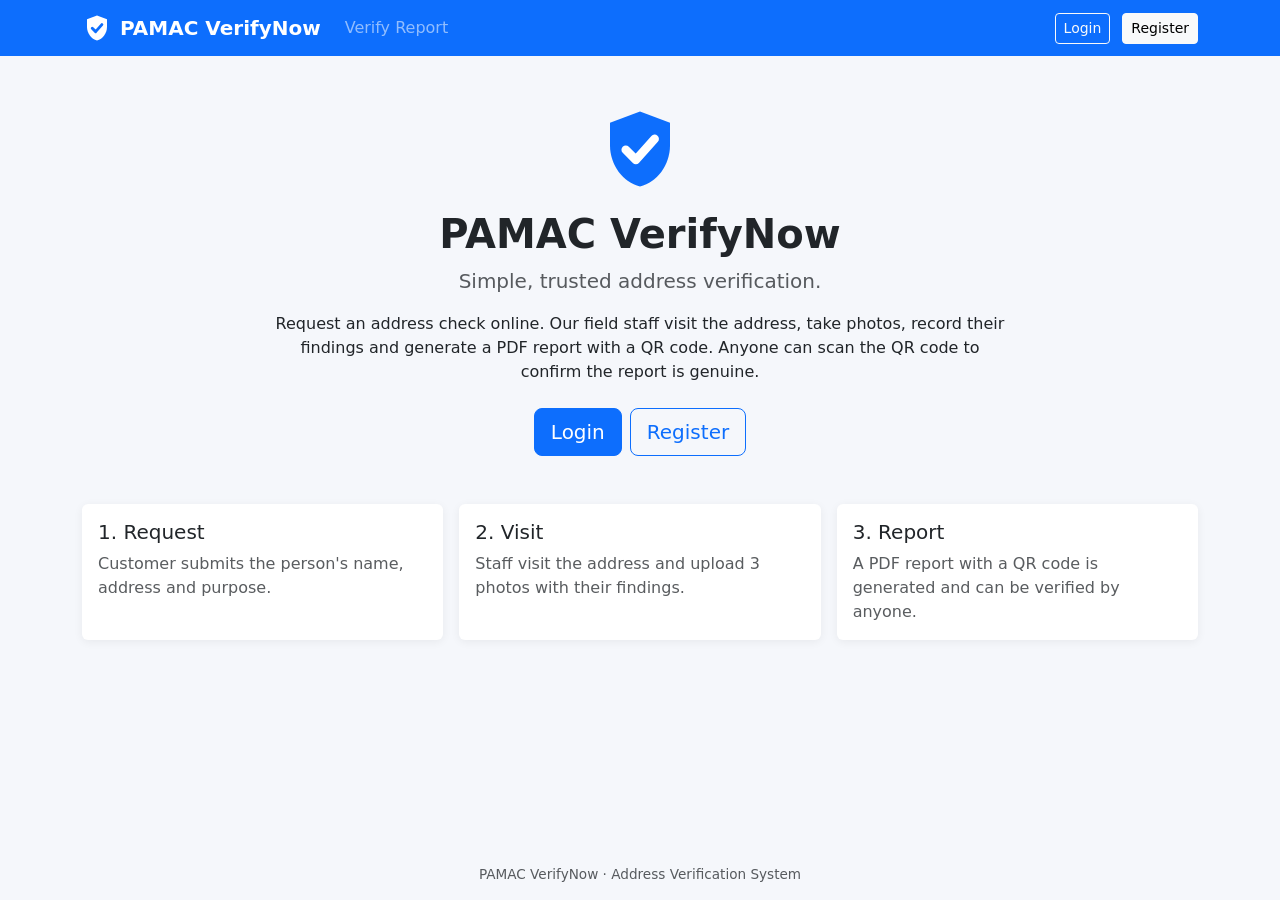
<file: frontend/index.html>
<!DOCTYPE html>
<!-- index.html - landing page with a short intro, Login and Register buttons -->
<html lang="en">
<head>
  <meta charset="UTF-8">
  <meta name="viewport" content="width=device-width, initial-scale=1">
  <title>Home | PAMAC VerifyNow</title>
  <link rel="icon" href="data:image/svg+xml,%3Csvg xmlns='http://www.w3.org/2000/svg' viewBox='0 0 24 24'%3E%3Cpath d='M12 2 4 5v6c0 5.2 3.4 9.9 8 11 4.6-1.1 8-5.8 8-11V5l-8-3z' fill='%230d6efd'/%3E%3Cpath d='m8.2 12.2 2.7 2.7 5-5.6' fill='none' stroke='%23fff' stroke-width='2.3' stroke-linecap='round' stroke-linejoin='round'/%3E%3C/svg%3E">
  <link href="https://cdn.jsdelivr.net/npm/bootstrap@5.3.3/dist/css/bootstrap.min.css" rel="stylesheet">
  <link href="css/style.css" rel="stylesheet">
</head>
<body>
  <nav id="navbar"></nav>

  <main class="container py-4">
    <div class="row justify-content-center text-center py-4">
      <div class="col-lg-8">
        <svg class="hero-logo mb-3" viewBox="0 0 24 24" aria-hidden="true">
          <path d="M12 2 4 5v6c0 5.2 3.4 9.9 8 11 4.6-1.1 8-5.8 8-11V5l-8-3z" fill="#0d6efd"/>
          <path d="m8.2 12.2 2.7 2.7 5-5.6" fill="none" stroke="#fff" stroke-width="2.3" stroke-linecap="round" stroke-linejoin="round"/>
        </svg>
        <h1 class="fw-bold">PAMAC VerifyNow</h1>
        <p class="lead text-muted">Simple, trusted address verification.</p>
        <p>Request an address check online. Our field staff visit the address, take photos, record their
          findings and generate a PDF report with a QR code. Anyone can scan the QR code to confirm the
          report is genuine.</p>
        <div id="actions" class="d-flex justify-content-center gap-2 my-4">
          <a href="login.html" class="btn btn-primary btn-lg">Login</a>
          <a href="register.html" class="btn btn-outline-primary btn-lg">Register</a>
        </div>
      </div>
    </div>
    <div class="row g-3">
      <div class="col-md-4"><div class="card h-100 p-3"><h5>1. Request</h5>
        <p class="mb-0 text-muted">Customer submits the person's name, address and purpose.</p></div></div>
      <div class="col-md-4"><div class="card h-100 p-3"><h5>2. Visit</h5>
        <p class="mb-0 text-muted">Staff visit the address and upload 3 photos with their findings.</p></div></div>
      <div class="col-md-4"><div class="card h-100 p-3"><h5>3. Report</h5>
        <p class="mb-0 text-muted">A PDF report with a QR code is generated and can be verified by anyone.</p></div></div>
    </div>
  </main>

  <footer class="text-center text-muted py-3">PAMAC VerifyNow &middot; Address Verification System</footer>

  <script src="https://cdn.jsdelivr.net/npm/bootstrap@5.3.3/dist/js/bootstrap.bundle.min.js"></script>
  <script src="js/api.js"></script>
  <script src="js/auth.js"></script>
  <script>
    // If already logged in, show a shortcut to the user's dashboard instead
    if (isLoggedIn()) {
      document.getElementById("actions").innerHTML =
        `<a href="${homePageFor(getRole())}" class="btn btn-primary btn-lg">Go to my dashboard</a>`;
    }
  </script>
</body>
</html>
</file>
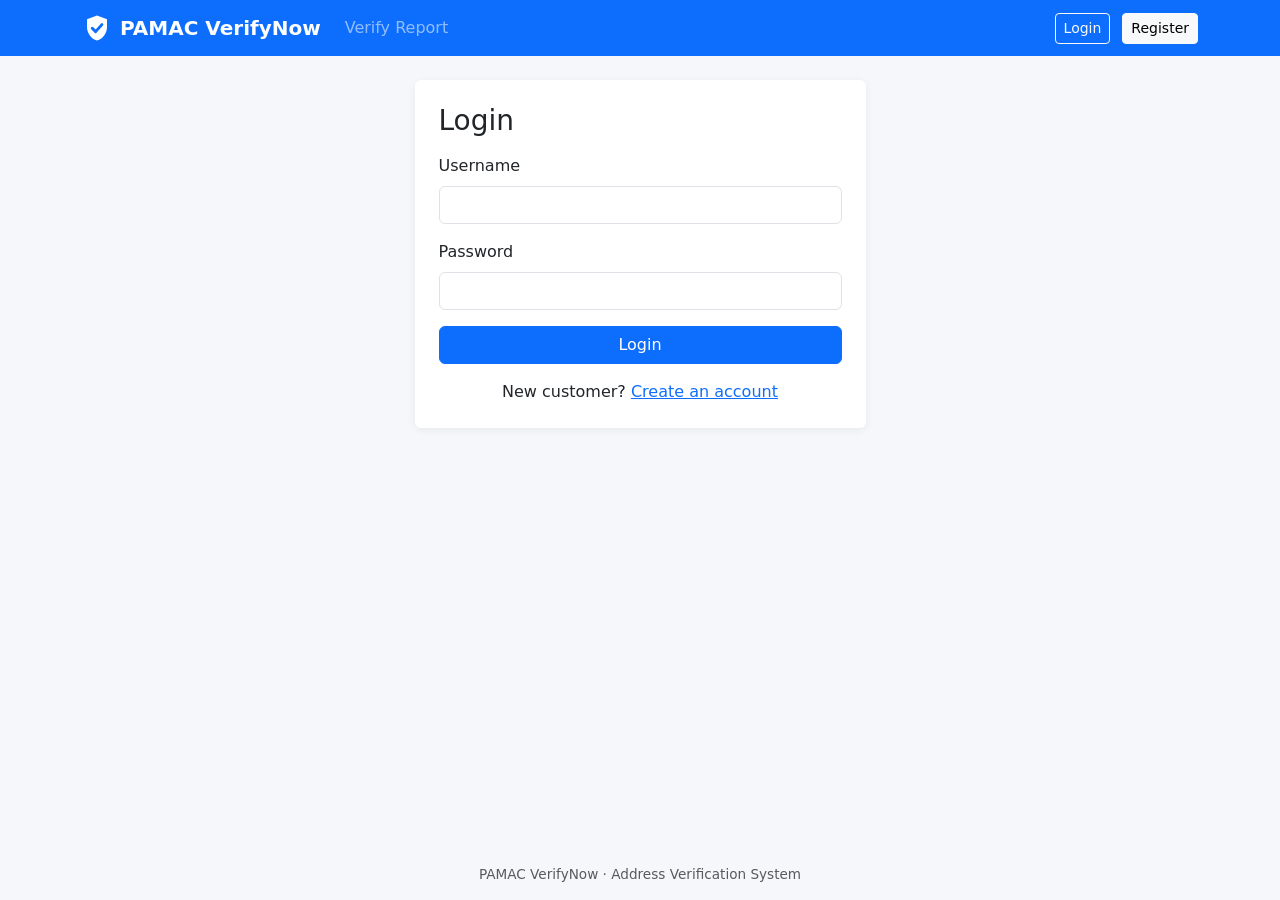
<file: frontend/login.html>
<!DOCTYPE html>
<!-- login.html - login form; redirects customer to my-requests, staff to staff-dashboard -->
<html lang="en">
<head>
  <meta charset="UTF-8">
  <meta name="viewport" content="width=device-width, initial-scale=1">
  <title>Login | PAMAC VerifyNow</title>
  <link rel="icon" href="data:image/svg+xml,%3Csvg xmlns='http://www.w3.org/2000/svg' viewBox='0 0 24 24'%3E%3Cpath d='M12 2 4 5v6c0 5.2 3.4 9.9 8 11 4.6-1.1 8-5.8 8-11V5l-8-3z' fill='%230d6efd'/%3E%3Cpath d='m8.2 12.2 2.7 2.7 5-5.6' fill='none' stroke='%23fff' stroke-width='2.3' stroke-linecap='round' stroke-linejoin='round'/%3E%3C/svg%3E">
  <link href="https://cdn.jsdelivr.net/npm/bootstrap@5.3.3/dist/css/bootstrap.min.css" rel="stylesheet">
  <link href="css/style.css" rel="stylesheet">
</head>
<body>
  <nav id="navbar"></nav>

  <main class="container py-4">
    <div class="row justify-content-center">
      <div class="col-md-6 col-lg-5">
        <div class="card p-4">
          <h3 class="mb-3">Login</h3>
          <div id="alert"></div>
          <form id="loginForm">
            <div class="mb-3">
              <label class="form-label" for="username">Username</label>
              <input class="form-control" id="username" required autocomplete="username">
            </div>
            <div class="mb-3">
              <label class="form-label" for="password">Password</label>
              <input class="form-control" id="password" type="password" required autocomplete="current-password">
            </div>
            <button class="btn btn-primary w-100" id="submitBtn" type="submit">Login</button>
          </form>
          <p class="mt-3 mb-0 text-center">New customer? <a href="register.html">Create an account</a></p>
        </div>
      </div>
    </div>
  </main>

  <footer class="text-center text-muted py-3">PAMAC VerifyNow &middot; Address Verification System</footer>

  <script src="https://cdn.jsdelivr.net/npm/bootstrap@5.3.3/dist/js/bootstrap.bundle.min.js"></script>
  <script src="js/api.js"></script>
  <script src="js/auth.js"></script>
  <script>
    // Already logged in? Skip the form.
    if (isLoggedIn()) window.location.href = homePageFor(getRole());

    document.getElementById("loginForm").addEventListener("submit", async (e) => {
      e.preventDefault();
      clearAlert("alert");
      const username = document.getElementById("username").value.trim();
      const password = document.getElementById("password").value;
      if (!username || !password) return showAlert("alert", "Please enter username and password.");

      const btn = document.getElementById("submitBtn");
      btn.disabled = true;
      try {
        const data = await api("/auth/login", { method: "POST", body: { username, password }, noRedirect: true });
        saveLogin(data);
        window.location.href = homePageFor(data.role);
      } catch (err) {
        showAlert("alert", err.message);
        btn.disabled = false;
      }
    });
  </script>
</body>
</html>
</file>
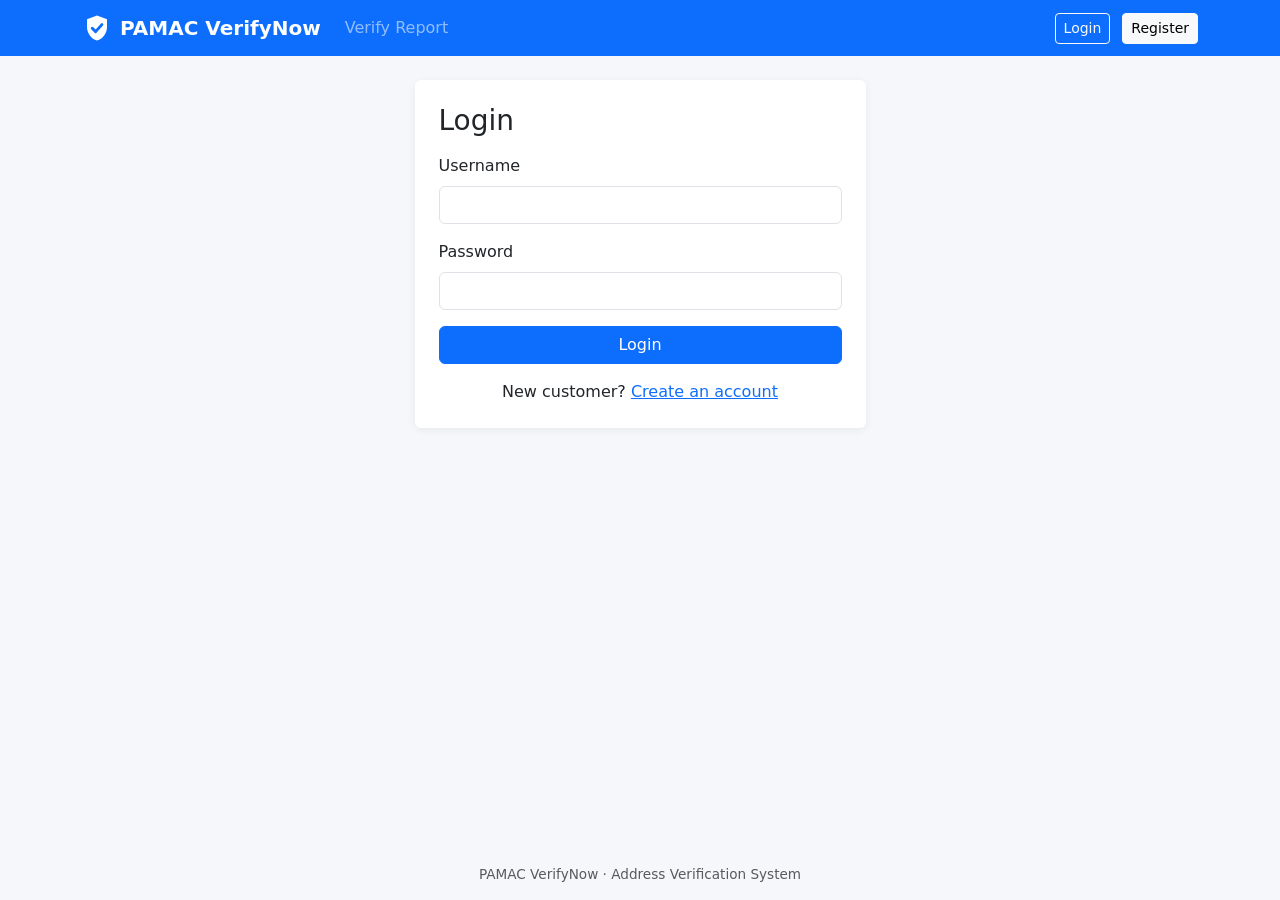
<file: frontend/my-requests.html>
<!DOCTYPE html>
<!-- my-requests.html - customer's own requests with coloured status badges -->
<html lang="en">
<head>
  <meta charset="UTF-8">
  <meta name="viewport" content="width=device-width, initial-scale=1">
  <title>My Requests | PAMAC VerifyNow</title>
  <link rel="icon" href="data:image/svg+xml,%3Csvg xmlns='http://www.w3.org/2000/svg' viewBox='0 0 24 24'%3E%3Cpath d='M12 2 4 5v6c0 5.2 3.4 9.9 8 11 4.6-1.1 8-5.8 8-11V5l-8-3z' fill='%230d6efd'/%3E%3Cpath d='m8.2 12.2 2.7 2.7 5-5.6' fill='none' stroke='%23fff' stroke-width='2.3' stroke-linecap='round' stroke-linejoin='round'/%3E%3C/svg%3E">
  <link href="https://cdn.jsdelivr.net/npm/bootstrap@5.3.3/dist/css/bootstrap.min.css" rel="stylesheet">
  <link href="css/style.css" rel="stylesheet">
</head>
<body>
  <nav id="navbar"></nav>

  <main class="container py-4">
    <div class="d-flex justify-content-between align-items-center mb-3 flex-wrap gap-2">
      <h3 class="mb-0">My requests</h3>
      <a href="new-request.html" class="btn btn-primary">+ New request</a>
    </div>
    <div id="alert"></div>
    <div class="card">
      <div class="table-responsive">
        <table class="table table-hover align-middle mb-0">
          <thead class="table-light">
            <tr><th>Case code</th><th>Person</th><th>Purpose</th><th>Status</th><th>Created</th><th></th></tr>
          </thead>
          <tbody id="rows"><tr><td colspan="6" class="text-center text-muted py-4">Loading...</td></tr></tbody>
        </table>
      </div>
    </div>
  </main>

  <footer class="text-center text-muted py-3">PAMAC VerifyNow &middot; Address Verification System</footer>

  <script src="https://cdn.jsdelivr.net/npm/bootstrap@5.3.3/dist/js/bootstrap.bundle.min.js"></script>
  <script src="js/api.js"></script>
  <script src="js/auth.js"></script>
  <script>
    async function loadRequests() {
      const user = await requireLogin("customer");
      if (!user) return;
      try {
        const list = await api("/requests");
        const rows = document.getElementById("rows");
        if (!list.length) {
          rows.innerHTML = `<tr><td colspan="6" class="text-center text-muted py-4">
            No requests yet. <a href="new-request.html">Create your first request</a>.</td></tr>`;
          return;
        }
        rows.innerHTML = list.map((r) => `
          <tr>
            <td class="fw-semibold">${escapeHtml(r.case_code)}</td>
            <td>${escapeHtml(r.person_name)}</td>
            <td>${escapeHtml(r.purpose)}</td>
            <td>${statusBadge(r.status)}</td>
            <td>${formatDateTime(r.created_at)}</td>
            <td><a class="btn btn-sm btn-outline-primary" href="request-detail.html?id=${r.id}">View</a></td>
          </tr>`).join("");
      } catch (err) {
        showAlert("alert", err.message);
      }
    }
    loadRequests();
  </script>
</body>
</html>
</file>
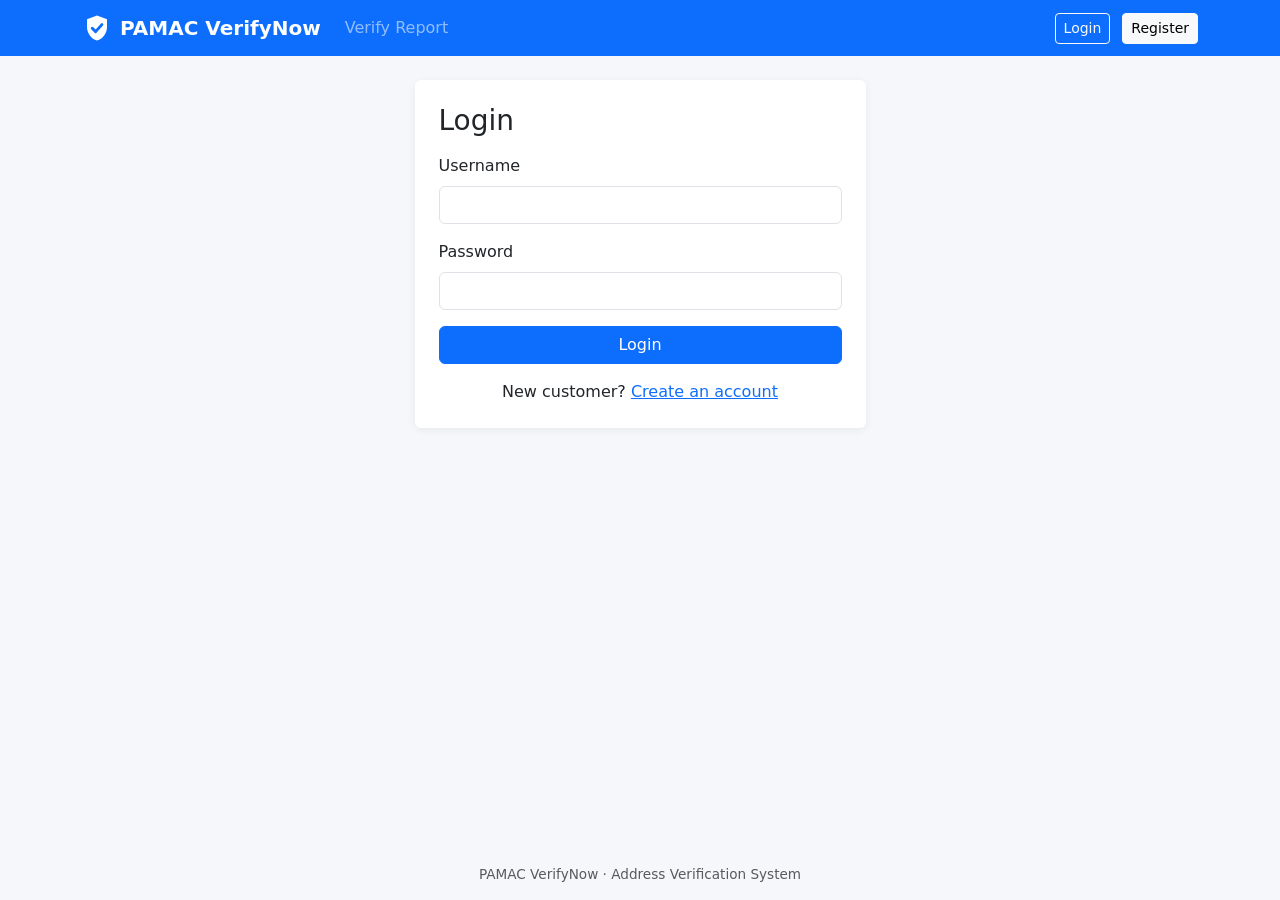
<file: frontend/new-request.html>
<!DOCTYPE html>
<!-- new-request.html - customer form to request a new address verification -->
<html lang="en">
<head>
  <meta charset="UTF-8">
  <meta name="viewport" content="width=device-width, initial-scale=1">
  <title>New Request | PAMAC VerifyNow</title>
  <link rel="icon" href="data:image/svg+xml,%3Csvg xmlns='http://www.w3.org/2000/svg' viewBox='0 0 24 24'%3E%3Cpath d='M12 2 4 5v6c0 5.2 3.4 9.9 8 11 4.6-1.1 8-5.8 8-11V5l-8-3z' fill='%230d6efd'/%3E%3Cpath d='m8.2 12.2 2.7 2.7 5-5.6' fill='none' stroke='%23fff' stroke-width='2.3' stroke-linecap='round' stroke-linejoin='round'/%3E%3C/svg%3E">
  <link href="https://cdn.jsdelivr.net/npm/bootstrap@5.3.3/dist/css/bootstrap.min.css" rel="stylesheet">
  <link href="css/style.css" rel="stylesheet">
</head>
<body>
  <nav id="navbar"></nav>

  <main class="container py-4">
    <div class="row justify-content-center">
      <div class="col-md-8 col-lg-6">
        <div class="card p-4">
          <h3 class="mb-3">New verification request</h3>
          <div id="alert"></div>
          <form id="requestForm">
            <div class="mb-3">
              <label class="form-label" for="person_name">Person name</label>
              <input class="form-control" id="person_name" required minlength="2" maxlength="100">
            </div>
            <div class="mb-3">
              <label class="form-label" for="address">Full address</label>
              <textarea class="form-control" id="address" rows="3" required minlength="5" maxlength="500"></textarea>
            </div>
            <div class="mb-3">
              <label class="form-label" for="purpose">Purpose</label>
              <select class="form-select" id="purpose" required>
                <option value="">-- Select --</option>
                <option>Job</option>
                <option>Loan</option>
                <option>Rent</option>
                <option>Other</option>
              </select>
            </div>
            <button class="btn btn-primary w-100" id="submitBtn" type="submit">Submit request</button>
          </form>
        </div>
      </div>
    </div>
  </main>

  <footer class="text-center text-muted py-3">PAMAC VerifyNow &middot; Address Verification System</footer>

  <script src="https://cdn.jsdelivr.net/npm/bootstrap@5.3.3/dist/js/bootstrap.bundle.min.js"></script>
  <script src="js/api.js"></script>
  <script src="js/auth.js"></script>
  <script>
    requireLogin("customer");

    document.getElementById("requestForm").addEventListener("submit", async (e) => {
      e.preventDefault();
      clearAlert("alert");
      const body = {
        person_name: document.getElementById("person_name").value.trim(),
        address: document.getElementById("address").value.trim(),
        purpose: document.getElementById("purpose").value,
      };
      if (body.person_name.length < 2) return showAlert("alert", "Please enter the person's name.");
      if (body.address.length < 5) return showAlert("alert", "Please enter the full address.");
      if (!body.purpose) return showAlert("alert", "Please select a purpose.");

      const btn = document.getElementById("submitBtn");
      btn.disabled = true;
      try {
        const req = await api("/requests", { method: "POST", body });
        document.getElementById("requestForm").reset();
        document.getElementById("alert").innerHTML = `
          <div class="alert alert-success">
            Request submitted! Your case code is <strong>${escapeHtml(req.case_code)}</strong>.
            <a href="request-detail.html?id=${req.id}" class="alert-link">View request</a>
          </div>`;
      } catch (err) {
        showAlert("alert", err.message);
      }
      btn.disabled = false;
    });
  </script>
</body>
</html>
</file>
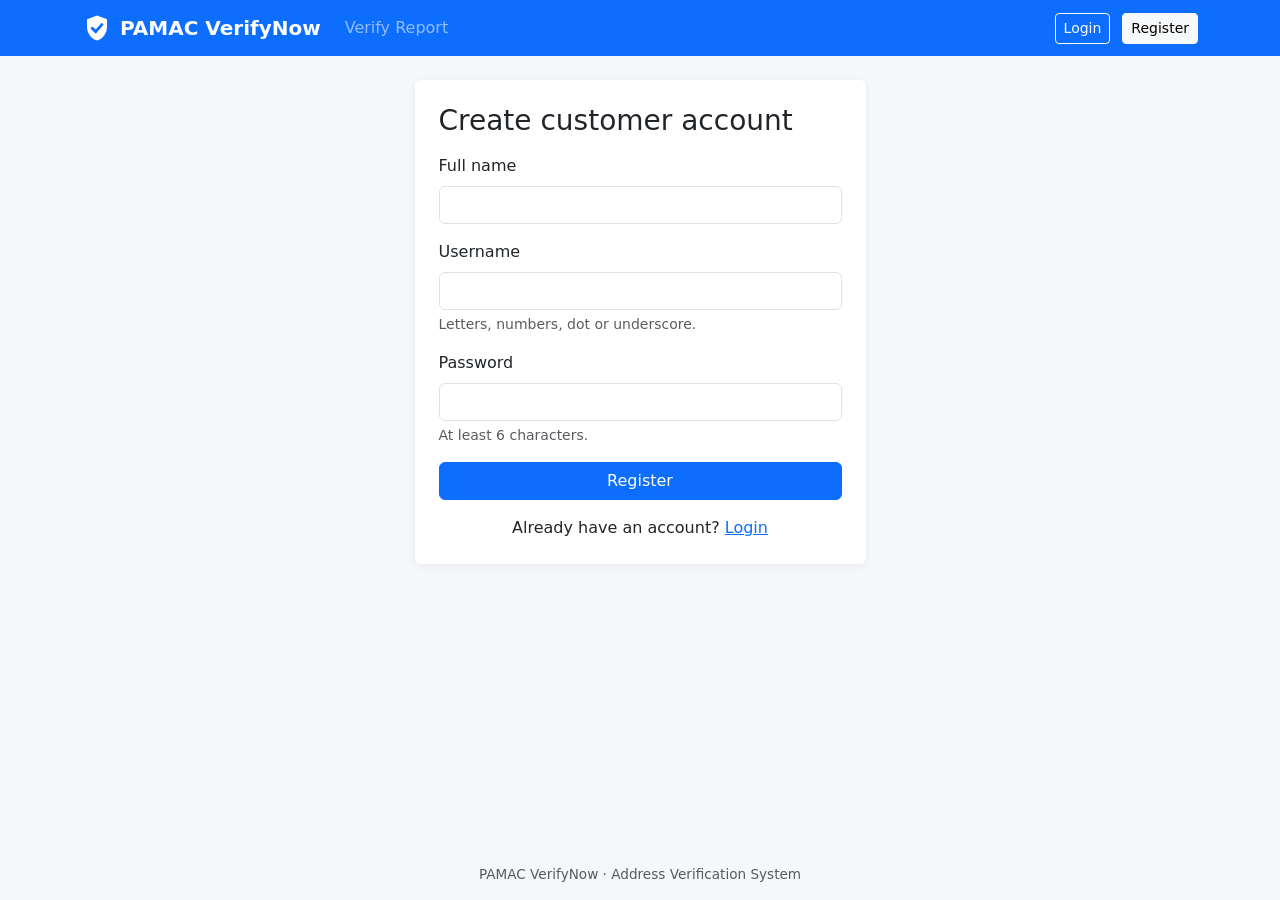
<file: frontend/register.html>
<!DOCTYPE html>
<!-- register.html - customer sign-up form (staff accounts are created by seed.py only) -->
<html lang="en">
<head>
  <meta charset="UTF-8">
  <meta name="viewport" content="width=device-width, initial-scale=1">
  <title>Register | PAMAC VerifyNow</title>
  <link rel="icon" href="data:image/svg+xml,%3Csvg xmlns='http://www.w3.org/2000/svg' viewBox='0 0 24 24'%3E%3Cpath d='M12 2 4 5v6c0 5.2 3.4 9.9 8 11 4.6-1.1 8-5.8 8-11V5l-8-3z' fill='%230d6efd'/%3E%3Cpath d='m8.2 12.2 2.7 2.7 5-5.6' fill='none' stroke='%23fff' stroke-width='2.3' stroke-linecap='round' stroke-linejoin='round'/%3E%3C/svg%3E">
  <link href="https://cdn.jsdelivr.net/npm/bootstrap@5.3.3/dist/css/bootstrap.min.css" rel="stylesheet">
  <link href="css/style.css" rel="stylesheet">
</head>
<body>
  <nav id="navbar"></nav>

  <main class="container py-4">
    <div class="row justify-content-center">
      <div class="col-md-6 col-lg-5">
        <div class="card p-4">
          <h3 class="mb-3">Create customer account</h3>
          <div id="alert"></div>
          <form id="registerForm" novalidate>
            <div class="mb-3">
              <label class="form-label" for="name">Full name</label>
              <input class="form-control" id="name" required minlength="2" maxlength="100">
            </div>
            <div class="mb-3">
              <label class="form-label" for="username">Username</label>
              <input class="form-control" id="username" required minlength="3" maxlength="50" autocomplete="username">
              <div class="form-text">Letters, numbers, dot or underscore.</div>
            </div>
            <div class="mb-3">
              <label class="form-label" for="password">Password</label>
              <input class="form-control" id="password" type="password" required minlength="6" autocomplete="new-password">
              <div class="form-text">At least 6 characters.</div>
            </div>
            <button class="btn btn-primary w-100" id="submitBtn" type="submit">Register</button>
          </form>
          <p class="mt-3 mb-0 text-center">Already have an account? <a href="login.html">Login</a></p>
        </div>
      </div>
    </div>
  </main>

  <footer class="text-center text-muted py-3">PAMAC VerifyNow &middot; Address Verification System</footer>

  <script src="https://cdn.jsdelivr.net/npm/bootstrap@5.3.3/dist/js/bootstrap.bundle.min.js"></script>
  <script src="js/api.js"></script>
  <script src="js/auth.js"></script>
  <script>
    document.getElementById("registerForm").addEventListener("submit", async (e) => {
      e.preventDefault();
      clearAlert("alert");
      const name = document.getElementById("name").value.trim();
      const username = document.getElementById("username").value.trim();
      const password = document.getElementById("password").value;

      // Quick checks in the browser (the backend checks again)
      if (name.length < 2) return showAlert("alert", "Please enter your full name.");
      if (!/^[A-Za-z0-9_.]{3,50}$/.test(username)) return showAlert("alert", "Username must be 3-50 letters, numbers, dot or underscore.");
      if (password.length < 6) return showAlert("alert", "Password must be at least 6 characters.");

      const btn = document.getElementById("submitBtn");
      btn.disabled = true;
      try {
        await api("/auth/register", { method: "POST", body: { name, username, password } });
        // Log in straight away so the user does not have to type again
        const data = await api("/auth/login", { method: "POST", body: { username, password }, noRedirect: true });
        saveLogin(data);
        window.location.href = homePageFor(data.role);
      } catch (err) {
        showAlert("alert", err.message);
        btn.disabled = false;
      }
    });
  </script>
</body>
</html>
</file>
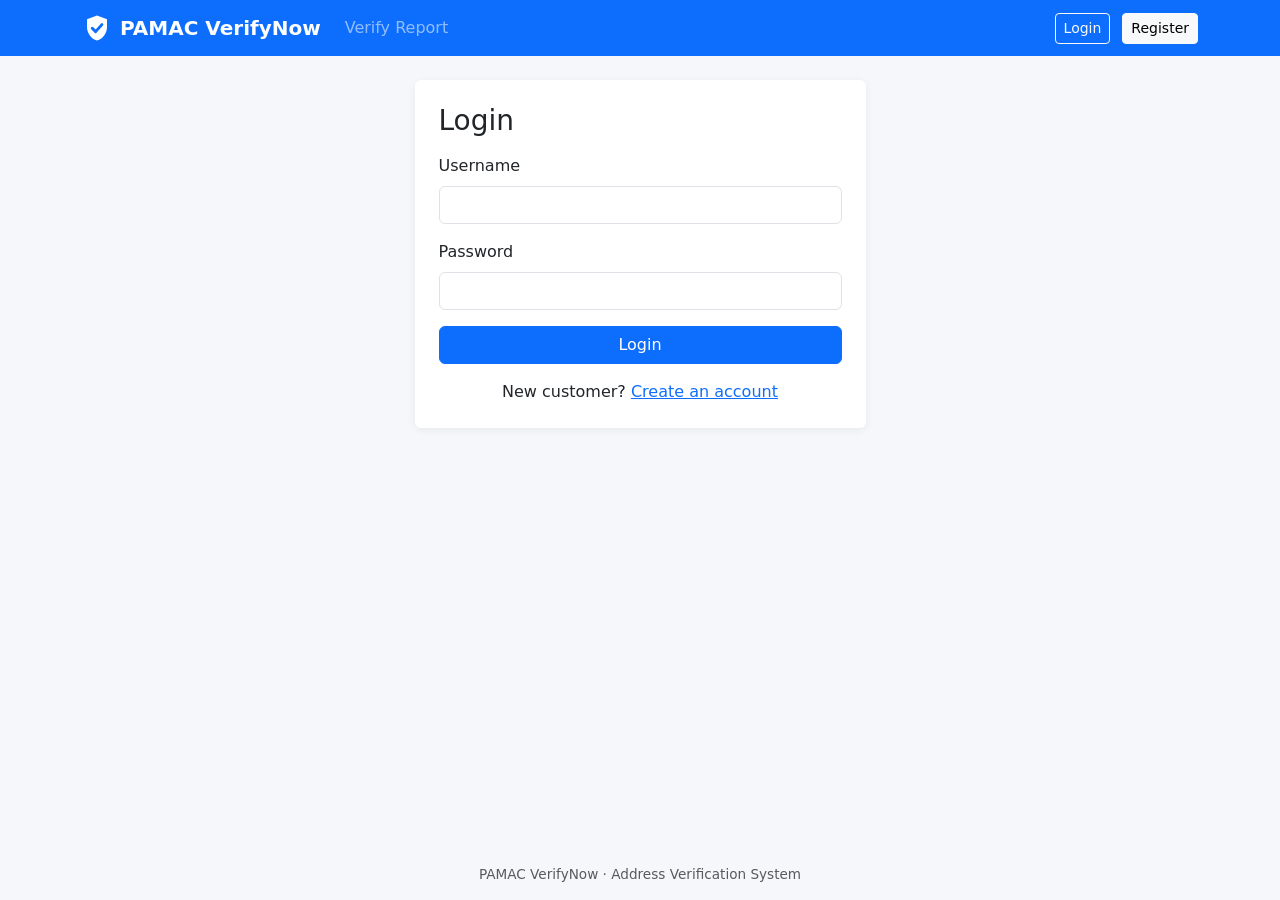
<file: frontend/request-detail.html>
<!DOCTYPE html>
<!-- request-detail.html - customer view of one request: info, status, activity, PDF download -->
<html lang="en">
<head>
  <meta charset="UTF-8">
  <meta name="viewport" content="width=device-width, initial-scale=1">
  <title>Request Details | PAMAC VerifyNow</title>
  <link rel="icon" href="data:image/svg+xml,%3Csvg xmlns='http://www.w3.org/2000/svg' viewBox='0 0 24 24'%3E%3Cpath d='M12 2 4 5v6c0 5.2 3.4 9.9 8 11 4.6-1.1 8-5.8 8-11V5l-8-3z' fill='%230d6efd'/%3E%3Cpath d='m8.2 12.2 2.7 2.7 5-5.6' fill='none' stroke='%23fff' stroke-width='2.3' stroke-linecap='round' stroke-linejoin='round'/%3E%3C/svg%3E">
  <link href="https://cdn.jsdelivr.net/npm/bootstrap@5.3.3/dist/css/bootstrap.min.css" rel="stylesheet">
  <link href="css/style.css" rel="stylesheet">
</head>
<body>
  <nav id="navbar"></nav>

  <main class="container py-4">
    <a href="my-requests.html" class="btn btn-link px-0 mb-2">&larr; Back to my requests</a>
    <div id="alert"></div>
    <div class="row g-3 d-none" id="content">
      <div class="col-lg-7">
        <div class="card p-4">
          <div class="d-flex justify-content-between align-items-start mb-3 flex-wrap gap-2">
            <h3 class="mb-0" id="caseCode"></h3>
            <span id="status"></span>
          </div>
          <dl class="row mb-0">
            <dt class="col-sm-4">Person name</dt><dd class="col-sm-8" id="personName"></dd>
            <dt class="col-sm-4">Address</dt><dd class="col-sm-8" id="address" style="white-space: pre-line"></dd>
            <dt class="col-sm-4">Purpose</dt><dd class="col-sm-8" id="purpose"></dd>
            <dt class="col-sm-4">Submitted</dt><dd class="col-sm-8" id="createdAt"></dd>
          </dl>
          <div id="resultBox" class="mt-3 d-none">
            <hr>
            <p class="mb-2">Final result: <strong id="result"></strong> (visited on <span id="visitDate"></span>)</p>
            <button class="btn btn-success" id="downloadBtn">Download PDF Report</button>
          </div>
        </div>
      </div>
      <div class="col-lg-5">
        <div class="card p-4">
          <h5 class="mb-3">Activity</h5>
          <div id="timeline"></div>
        </div>
      </div>
    </div>
  </main>

  <footer class="text-center text-muted py-3">PAMAC VerifyNow &middot; Address Verification System</footer>

  <script src="https://cdn.jsdelivr.net/npm/bootstrap@5.3.3/dist/js/bootstrap.bundle.min.js"></script>
  <script src="js/api.js"></script>
  <script src="js/auth.js"></script>
  <script>
    const requestId = getQueryParam("id");

    async function loadDetail() {
      const user = await requireLogin("customer");
      if (!user) return;
      if (!requestId) return showAlert("alert", "No request selected.");
      try {
        const [req, activity] = await Promise.all([
          api(`/requests/${requestId}`),
          api(`/requests/${requestId}/activity`),
        ]);
        document.getElementById("caseCode").textContent = req.case_code;
        document.getElementById("status").innerHTML = statusBadge(req.status);
        document.getElementById("personName").textContent = req.person_name;
        document.getElementById("address").textContent = req.address;
        document.getElementById("purpose").textContent = req.purpose;
        document.getElementById("createdAt").textContent = formatDateTime(req.created_at);
        renderTimeline("timeline", activity);

        // Download button only when the report is Completed
        if (req.status === "Completed" && req.report) {
          document.getElementById("result").textContent = req.report.result;
          document.getElementById("visitDate").textContent = formatDate(req.report.visit_date);
          document.getElementById("resultBox").classList.remove("d-none");
          document.getElementById("downloadBtn").onclick = async () => {
            try { await downloadReportPdf(req.id, req.case_code); }
            catch (err) { showAlert("alert", err.message); }
          };
        }
        document.getElementById("content").classList.remove("d-none");
      } catch (err) {
        showAlert("alert", err.message);
      }
    }
    loadDetail();
  </script>
</body>
</html>
</file>
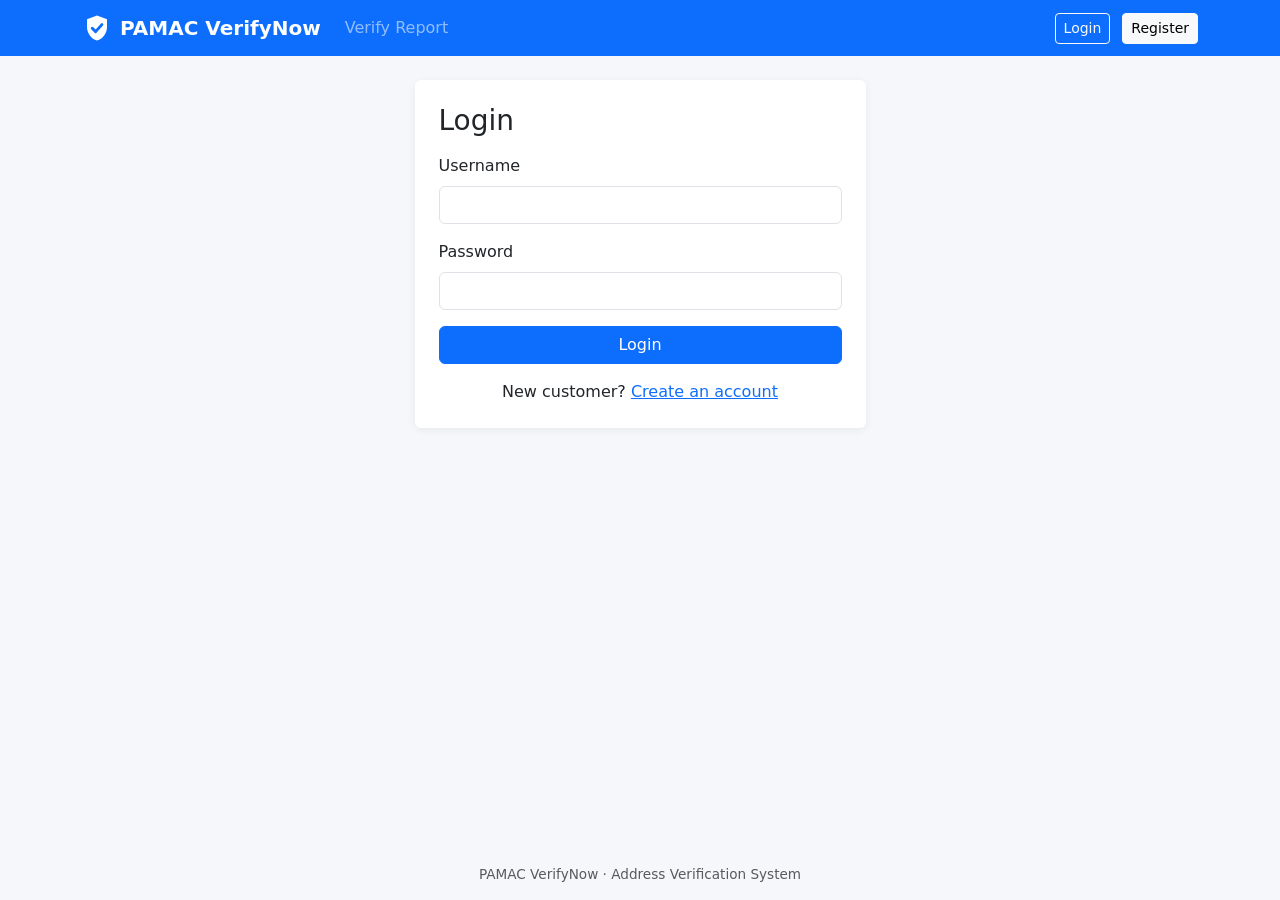
<file: frontend/staff-dashboard.html>
<!DOCTYPE html>
<!-- staff-dashboard.html - staff list of all requests with a status filter -->
<html lang="en">
<head>
  <meta charset="UTF-8">
  <meta name="viewport" content="width=device-width, initial-scale=1">
  <title>Staff Dashboard | PAMAC VerifyNow</title>
  <link rel="icon" href="data:image/svg+xml,%3Csvg xmlns='http://www.w3.org/2000/svg' viewBox='0 0 24 24'%3E%3Cpath d='M12 2 4 5v6c0 5.2 3.4 9.9 8 11 4.6-1.1 8-5.8 8-11V5l-8-3z' fill='%230d6efd'/%3E%3Cpath d='m8.2 12.2 2.7 2.7 5-5.6' fill='none' stroke='%23fff' stroke-width='2.3' stroke-linecap='round' stroke-linejoin='round'/%3E%3C/svg%3E">
  <link href="https://cdn.jsdelivr.net/npm/bootstrap@5.3.3/dist/css/bootstrap.min.css" rel="stylesheet">
  <link href="css/style.css" rel="stylesheet">
</head>
<body>
  <nav id="navbar"></nav>

  <main class="container py-4">
    <div class="d-flex justify-content-between align-items-center mb-3 flex-wrap gap-2">
      <h3 class="mb-0">All requests</h3>
      <div class="d-flex align-items-center gap-2">
        <label for="statusFilter" class="form-label mb-0">Status</label>
        <select id="statusFilter" class="form-select">
          <option value="">All</option>
          <option>Received</option>
          <option>In Progress</option>
          <option>Completed</option>
        </select>
      </div>
    </div>
    <div id="alert"></div>
    <div class="card">
      <div class="table-responsive">
        <table class="table table-hover align-middle mb-0">
          <thead class="table-light">
            <tr><th>Case code</th><th>Customer</th><th>Person</th><th>Address</th><th>Purpose</th><th>Status</th><th>Created</th><th></th></tr>
          </thead>
          <tbody id="rows"><tr><td colspan="8" class="text-center text-muted py-4">Loading...</td></tr></tbody>
        </table>
      </div>
    </div>
  </main>

  <footer class="text-center text-muted py-3">PAMAC VerifyNow &middot; Address Verification System</footer>

  <script src="https://cdn.jsdelivr.net/npm/bootstrap@5.3.3/dist/js/bootstrap.bundle.min.js"></script>
  <script src="js/api.js"></script>
  <script src="js/auth.js"></script>
  <script>
    async function loadRequests() {
      clearAlert("alert");
      const status = document.getElementById("statusFilter").value;
      const path = status ? `/requests?status=${encodeURIComponent(status)}` : "/requests";
      try {
        const list = await api(path);
        const rows = document.getElementById("rows");
        if (!list.length) {
          rows.innerHTML = `<tr><td colspan="8" class="text-center text-muted py-4">No requests found.</td></tr>`;
          return;
        }
        rows.innerHTML = list.map((r) => `
          <tr>
            <td class="fw-semibold">${escapeHtml(r.case_code)}</td>
            <td>${escapeHtml(r.customer_name)}</td>
            <td>${escapeHtml(r.person_name)}</td>
            <td class="text-truncate" style="max-width: 220px">${escapeHtml(r.address)}</td>
            <td>${escapeHtml(r.purpose)}</td>
            <td>${statusBadge(r.status)}</td>
            <td>${formatDateTime(r.created_at)}</td>
            <td><a class="btn btn-sm btn-outline-primary" href="staff-request.html?id=${r.id}">Open</a></td>
          </tr>`).join("");
      } catch (err) {
        showAlert("alert", err.message);
      }
    }

    document.getElementById("statusFilter").addEventListener("change", loadRequests);

    requireLogin("staff").then((user) => { if (user) loadRequests(); });
  </script>
</body>
</html>
</file>
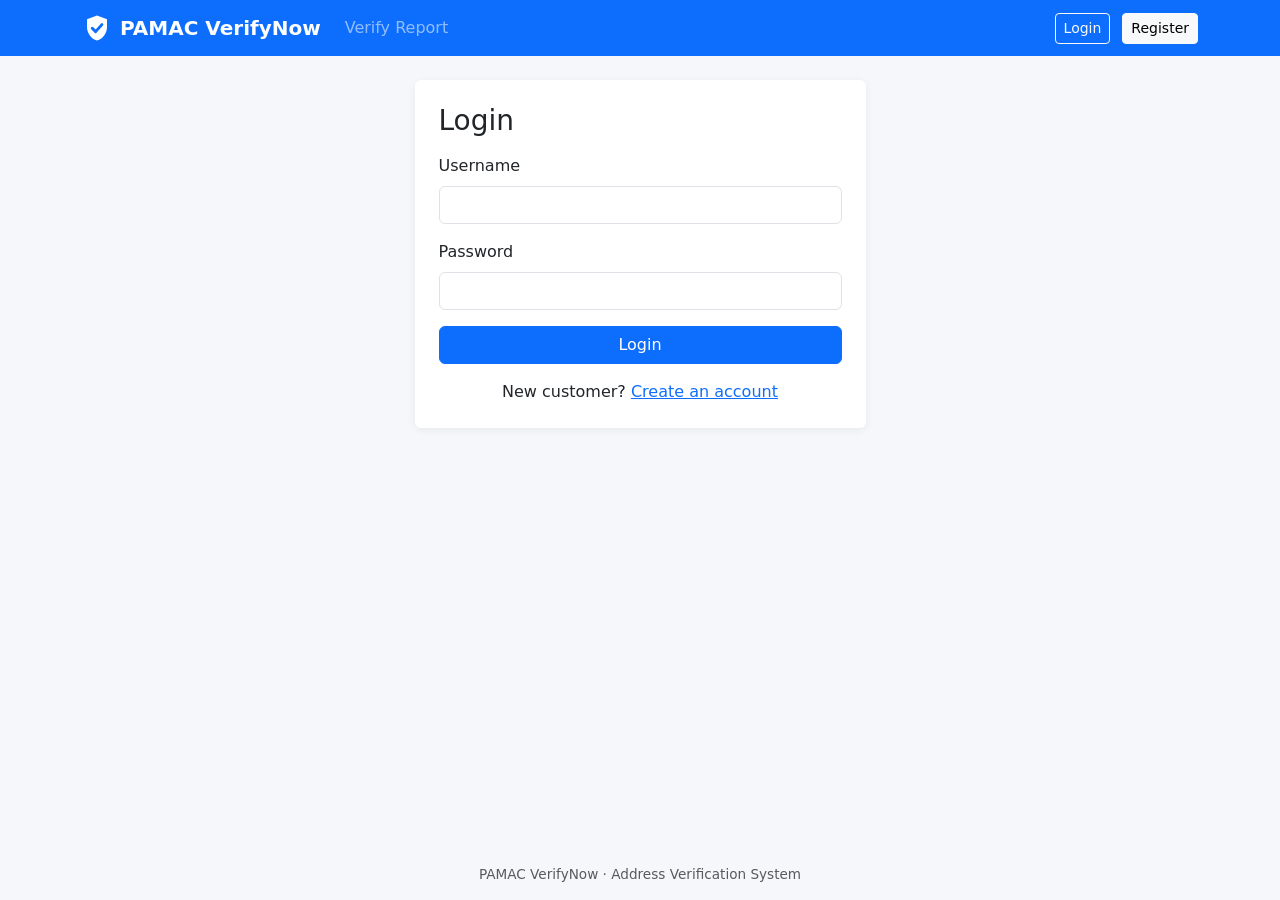
<file: frontend/staff-request.html>
<!DOCTYPE html>
<!-- staff-request.html - staff page: Start Work, findings form with 3 photos, Generate Report, activity -->
<html lang="en">
<head>
  <meta charset="UTF-8">
  <meta name="viewport" content="width=device-width, initial-scale=1">
  <title>Work on Request | PAMAC VerifyNow</title>
  <link rel="icon" href="data:image/svg+xml,%3Csvg xmlns='http://www.w3.org/2000/svg' viewBox='0 0 24 24'%3E%3Cpath d='M12 2 4 5v6c0 5.2 3.4 9.9 8 11 4.6-1.1 8-5.8 8-11V5l-8-3z' fill='%230d6efd'/%3E%3Cpath d='m8.2 12.2 2.7 2.7 5-5.6' fill='none' stroke='%23fff' stroke-width='2.3' stroke-linecap='round' stroke-linejoin='round'/%3E%3C/svg%3E">
  <link href="https://cdn.jsdelivr.net/npm/bootstrap@5.3.3/dist/css/bootstrap.min.css" rel="stylesheet">
  <link href="css/style.css" rel="stylesheet">
</head>
<body>
  <nav id="navbar"></nav>

  <main class="container py-4">
    <a href="staff-dashboard.html" class="btn btn-link px-0 mb-2">&larr; Back to dashboard</a>
    <div id="alert"></div>
    <div class="row g-3 d-none" id="content">
      <div class="col-lg-7">
        <!-- Request info -->
        <div class="card p-4 mb-3">
          <div class="d-flex justify-content-between align-items-start mb-3 flex-wrap gap-2">
            <h3 class="mb-0" id="caseCode"></h3>
            <span id="status"></span>
          </div>
          <dl class="row mb-0">
            <dt class="col-sm-4">Customer</dt><dd class="col-sm-8" id="customerName"></dd>
            <dt class="col-sm-4">Person name</dt><dd class="col-sm-8" id="personName"></dd>
            <dt class="col-sm-4">Address</dt><dd class="col-sm-8" id="address" style="white-space: pre-line"></dd>
            <dt class="col-sm-4">Purpose</dt><dd class="col-sm-8" id="purpose"></dd>
            <dt class="col-sm-4">Submitted</dt><dd class="col-sm-8" id="createdAt"></dd>
          </dl>
          <button class="btn btn-warning mt-3 d-none" id="startBtn">Start Work</button>
        </div>

        <!-- Findings form (only while In Progress) -->
        <div class="card p-4 mb-3 d-none" id="findingsCard">
          <h5 class="mb-3">Visit findings</h5>
          <form id="findingsForm">
            <div class="row g-3">
              <div class="col-sm-6">
                <label class="form-label" for="address_exists">Address exists?</label>
                <select class="form-select" id="address_exists" required>
                  <option value="">-- Select --</option><option value="true">Yes</option><option value="false">No</option>
                </select>
              </div>
              <div class="col-sm-6">
                <label class="form-label" for="nameplate_match">Nameplate matches?</label>
                <select class="form-select" id="nameplate_match" required>
                  <option value="">-- Select --</option><option value="true">Yes</option><option value="false">No</option>
                </select>
              </div>
              <div class="col-sm-6">
                <label class="form-label" for="person_met">Person met</label>
                <select class="form-select" id="person_met" required>
                  <option value="">-- Select --</option>
                  <option>Self</option><option>Family</option><option>Neighbour</option><option>Nobody</option>
                </select>
              </div>
              <div class="col-sm-6">
                <label class="form-label" for="visit_date">Visit date</label>
                <input type="date" class="form-control" id="visit_date" required>
              </div>
              <div class="col-12">
                <label class="form-label" for="result">Final result</label>
                <select class="form-select" id="result" required>
                  <option value="">-- Select --</option>
                  <option>Verified</option><option>Not verified</option><option>Unable to verify</option>
                </select>
              </div>
              <div class="col-12">
                <label class="form-label" for="remarks">Remarks</label>
                <textarea class="form-control" id="remarks" rows="3" maxlength="1000"></textarea>
              </div>
              <!-- capture="environment" opens the back camera on phones -->
              <div class="col-md-4">
                <label class="form-label" for="entrance_photo">Entrance photo</label>
                <input type="file" class="form-control" id="entrance_photo" accept="image/*" capture="environment" required>
              </div>
              <div class="col-md-4">
                <label class="form-label" for="nameplate_photo">Nameplate photo</label>
                <input type="file" class="form-control" id="nameplate_photo" accept="image/*" capture="environment" required>
              </div>
              <div class="col-md-4">
                <label class="form-label" for="landmark_photo">Landmark photo</label>
                <input type="file" class="form-control" id="landmark_photo" accept="image/*" capture="environment" required>
              </div>
              <div class="col-12 form-text">JPG or PNG only, max 5 MB each.</div>
            </div>
            <button class="btn btn-primary mt-3" id="saveBtn" type="submit">Save Findings</button>
          </form>
        </div>

        <!-- Saved findings + photos -->
        <div class="card p-4 mb-3 d-none" id="savedCard">
          <h5 class="mb-3">Saved findings</h5>
          <dl class="row" id="savedFindings"></dl>
          <div class="row g-2" id="photos"></div>
          <div class="mt-3 d-flex gap-2 flex-wrap">
            <button class="btn btn-success d-none" id="generateBtn">Generate Report</button>
            <button class="btn btn-outline-success d-none" id="downloadBtn">Download PDF Report</button>
          </div>
        </div>
      </div>

      <div class="col-lg-5">
        <div class="card p-4">
          <h5 class="mb-3">Activity</h5>
          <div id="timeline"></div>
        </div>
      </div>
    </div>
  </main>

  <footer class="text-center text-muted py-3">PAMAC VerifyNow &middot; Address Verification System</footer>

  <script src="https://cdn.jsdelivr.net/npm/bootstrap@5.3.3/dist/js/bootstrap.bundle.min.js"></script>
  <script src="js/api.js"></script>
  <script src="js/auth.js"></script>
  <script>
    const requestId = getQueryParam("id");
    const photoUrls = [];  // object URLs we create, so we can free them on reload

    async function loadPage() {
      clearAlertKeepSuccess();
      try {
        const [req, activity] = await Promise.all([
          api(`/requests/${requestId}`),
          api(`/requests/${requestId}/activity`),
        ]);
        showRequest(req);
        renderTimeline("timeline", activity);
        document.getElementById("content").classList.remove("d-none");
      } catch (err) {
        showAlert("alert", err.message);
      }
    }

    // Keep success messages visible after a reload, clear only errors
    function clearAlertKeepSuccess() {
      const el = document.getElementById("alert");
      if (el.querySelector(".alert-danger")) el.innerHTML = "";
    }

    function showRequest(req) {
      document.getElementById("caseCode").textContent = req.case_code;
      document.getElementById("status").innerHTML = statusBadge(req.status);
      document.getElementById("customerName").textContent = req.customer_name;
      document.getElementById("personName").textContent = req.person_name;
      document.getElementById("address").textContent = req.address;
      document.getElementById("purpose").textContent = req.purpose;
      document.getElementById("createdAt").textContent = formatDateTime(req.created_at);

      // Show only the actions that are allowed in the current status
      document.getElementById("startBtn").classList.toggle("d-none", req.status !== "Received");
      document.getElementById("findingsCard").classList.toggle("d-none", req.status !== "In Progress");
      document.getElementById("savedCard").classList.toggle("d-none", !req.report);
      document.getElementById("generateBtn").classList.toggle("d-none", !(req.report && req.status === "In Progress"));
      document.getElementById("downloadBtn").classList.toggle("d-none", req.status !== "Completed");
      document.getElementById("downloadBtn").onclick = async () => {
        try { await downloadReportPdf(req.id, req.case_code); }
        catch (err) { showAlert("alert", err.message); }
      };

      if (req.report) {
        const r = req.report;
        document.getElementById("savedFindings").innerHTML = `
          <dt class="col-sm-5">Address exists</dt><dd class="col-sm-7">${r.address_exists ? "Yes" : "No"}</dd>
          <dt class="col-sm-5">Nameplate match</dt><dd class="col-sm-7">${r.nameplate_match ? "Yes" : "No"}</dd>
          <dt class="col-sm-5">Person met</dt><dd class="col-sm-7">${escapeHtml(r.person_met)}</dd>
          <dt class="col-sm-5">Visit date</dt><dd class="col-sm-7">${formatDate(r.visit_date)}</dd>
          <dt class="col-sm-5">Result</dt><dd class="col-sm-7 fw-bold">${escapeHtml(r.result)}</dd>
          <dt class="col-sm-5">Remarks</dt><dd class="col-sm-7">${escapeHtml(r.remarks || "-")}</dd>
          <dt class="col-sm-5">Staff</dt><dd class="col-sm-7">${escapeHtml(r.staff_name)}</dd>`;
        loadPhotos();
      }
    }

    // Photos are private, so we fetch them with the token and show them as blob URLs
    async function loadPhotos() {
      photoUrls.forEach((u) => URL.revokeObjectURL(u));
      photoUrls.length = 0;
      const box = document.getElementById("photos");
      box.innerHTML = "";
      for (const kind of ["entrance", "nameplate", "landmark"]) {
        try {
          const blob = await apiBlob(`/requests/${requestId}/photos/${kind}`);
          const url = URL.createObjectURL(blob);
          photoUrls.push(url);
          box.innerHTML += `<div class="col-4 text-center">
            <img src="${url}" class="photo-thumb" alt="${kind} photo">
            <small class="text-muted text-capitalize">${kind}</small></div>`;
        } catch (err) {
          box.innerHTML += `<div class="col-4 text-center text-muted small">Could not load ${kind} photo</div>`;
        }
      }
    }

    document.getElementById("startBtn").addEventListener("click", async (e) => {
      e.target.disabled = true;
      try {
        await api(`/requests/${requestId}/status`, { method: "PATCH", body: { status: "In Progress" } });
        showAlert("alert", "Work started. Status is now In Progress.", "success");
        await loadPage();
      } catch (err) {
        showAlert("alert", err.message);
      }
      e.target.disabled = false;
    });

    document.getElementById("findingsForm").addEventListener("submit", async (e) => {
      e.preventDefault();
      clearAlert("alert");
      const ids = ["address_exists", "nameplate_match", "person_met", "visit_date", "result"];
      for (const id of ids) {
        if (!document.getElementById(id).value) return showAlert("alert", "Please fill all findings fields.");
      }
      const form = new FormData();
      ids.forEach((id) => form.append(id, document.getElementById(id).value));
      form.append("remarks", document.getElementById("remarks").value.trim());

      // Check the 3 photos in the browser first (backend checks again)
      for (const id of ["entrance_photo", "nameplate_photo", "landmark_photo"]) {
        const file = document.getElementById(id).files[0];
        if (!file) return showAlert("alert", "Please add all 3 photos.");
        if (!/\.(jpe?g|png)$/i.test(file.name)) return showAlert("alert", `${file.name}: only JPG or PNG allowed.`);
        if (file.size > 5 * 1024 * 1024) return showAlert("alert", `${file.name}: larger than 5 MB.`);
        form.append(id, file);
      }

      const btn = document.getElementById("saveBtn");
      btn.disabled = true;
      btn.textContent = "Uploading...";
      try {
        await api(`/requests/${requestId}/findings`, { method: "POST", body: form });
        document.getElementById("findingsForm").reset();
        setDefaultVisitDate();
        showAlert("alert", "Findings saved. You can now generate the report.", "success");
        await loadPage();
      } catch (err) {
        showAlert("alert", err.message);
      }
      btn.disabled = false;
      btn.textContent = "Save Findings";
    });

    document.getElementById("generateBtn").addEventListener("click", async (e) => {
      e.target.disabled = true;
      e.target.textContent = "Generating...";
      try {
        await api(`/requests/${requestId}/generate-report`, { method: "POST" });
        showAlert("alert", "PDF report generated. Status is now Completed.", "success");
        await loadPage();
      } catch (err) {
        showAlert("alert", err.message);
      }
      e.target.disabled = false;
      e.target.textContent = "Generate Report";
    });

    // Default the visit date to today (also after the form is reset)
    function setDefaultVisitDate() {
      const today = new Date().toLocaleDateString("en-CA");  // YYYY-MM-DD
      document.getElementById("visit_date").value = today;
      document.getElementById("visit_date").max = today;
    }
    setDefaultVisitDate();

    requireLogin("staff").then((user) => {
      if (!user) return;
      if (!requestId) return showAlert("alert", "No request selected.");
      loadPage();
    });
  </script>
</body>
</html>
</file>
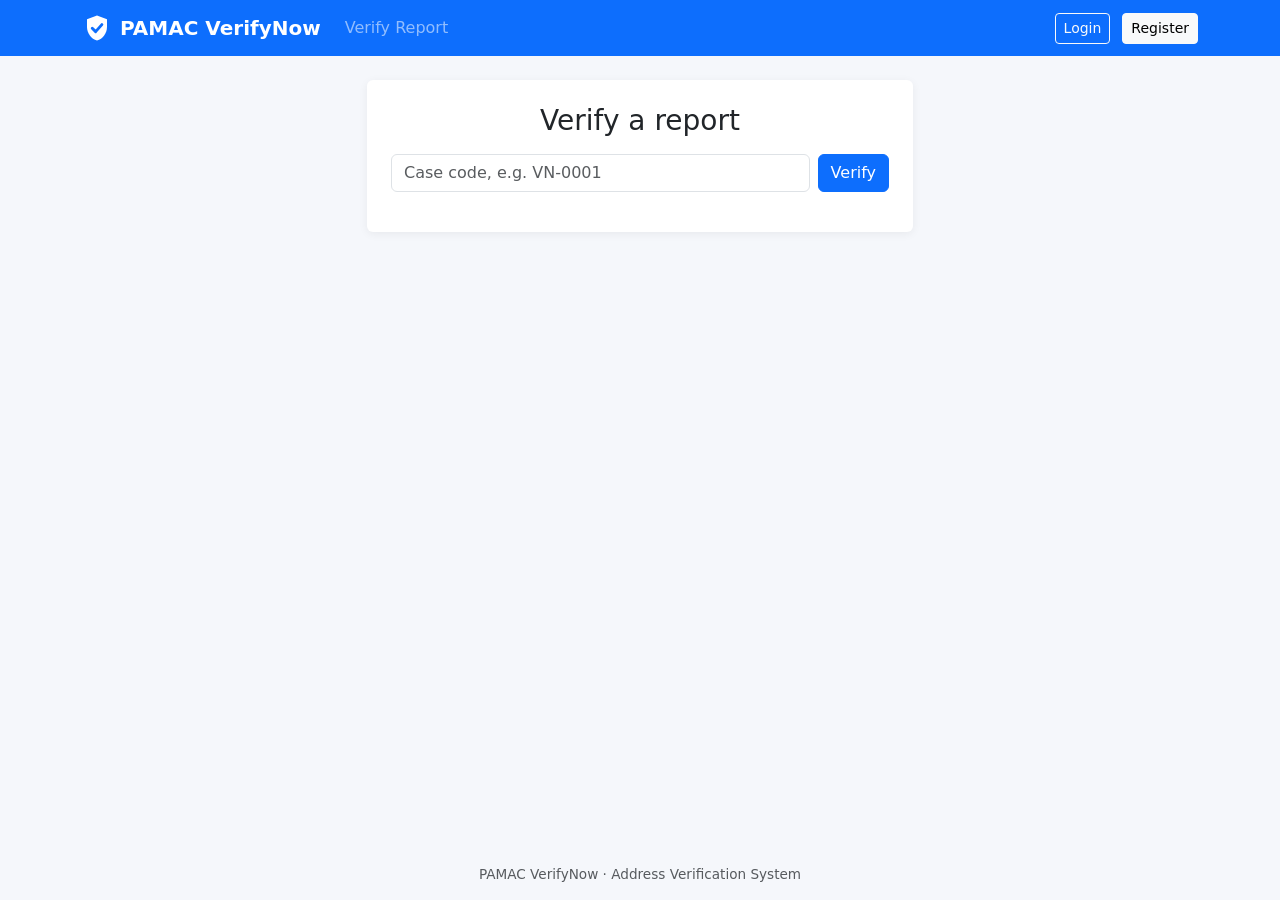
<file: frontend/verify.html>
<!DOCTYPE html>
<!-- verify.html - PUBLIC page opened by the QR code; shows only case code, result and visit date -->
<html lang="en">
<head>
  <meta charset="UTF-8">
  <meta name="viewport" content="width=device-width, initial-scale=1">
  <title>Verify Report | PAMAC VerifyNow</title>
  <link rel="icon" href="data:image/svg+xml,%3Csvg xmlns='http://www.w3.org/2000/svg' viewBox='0 0 24 24'%3E%3Cpath d='M12 2 4 5v6c0 5.2 3.4 9.9 8 11 4.6-1.1 8-5.8 8-11V5l-8-3z' fill='%230d6efd'/%3E%3Cpath d='m8.2 12.2 2.7 2.7 5-5.6' fill='none' stroke='%23fff' stroke-width='2.3' stroke-linecap='round' stroke-linejoin='round'/%3E%3C/svg%3E">
  <link href="https://cdn.jsdelivr.net/npm/bootstrap@5.3.3/dist/css/bootstrap.min.css" rel="stylesheet">
  <link href="css/style.css" rel="stylesheet">
</head>
<body>
  <nav id="navbar"></nav>

  <main class="container py-4">
    <div class="row justify-content-center">
      <div class="col-md-8 col-lg-6">
        <div class="card p-4 text-center">
          <h3 class="mb-3">Verify a report</h3>
          <form id="verifyForm" class="d-flex gap-2 mb-3">
            <input class="form-control" id="code" placeholder="Case code, e.g. VN-0001" required maxlength="20">
            <button class="btn btn-primary" type="submit">Verify</button>
          </form>
          <div id="resultArea"></div>
        </div>
      </div>
    </div>
  </main>

  <footer class="text-center text-muted py-3">PAMAC VerifyNow &middot; Address Verification System</footer>

  <script src="https://cdn.jsdelivr.net/npm/bootstrap@5.3.3/dist/js/bootstrap.bundle.min.js"></script>
  <script src="js/api.js"></script>
  <script src="js/auth.js"></script>
  <script>
    const GENUINE_ICON = `<svg class="verify-icon mb-2" viewBox="0 0 24 24" aria-hidden="true">
      <path d="M12 2 4 5v6c0 5.2 3.4 9.9 8 11 4.6-1.1 8-5.8 8-11V5l-8-3z" fill="#198754"/>
      <path d="m8.2 12.2 2.7 2.7 5-5.6" fill="none" stroke="#fff" stroke-width="2.3" stroke-linecap="round" stroke-linejoin="round"/></svg>`;

    async function verify(code) {
      const area = document.getElementById("resultArea");
      area.innerHTML = `<p class="text-muted">Checking...</p>`;
      try {
        const data = await api(`/verify/${encodeURIComponent(code)}`, { noRedirect: true });
        area.innerHTML = `
          <div class="alert alert-success">
            ${GENUINE_ICON}
            <h4 class="alert-heading">Genuine report</h4>
            <p class="mb-1">Case code: <strong>${escapeHtml(data.case_code)}</strong></p>
            <p class="mb-1">Result: <strong>${escapeHtml(data.result)}</strong></p>
            <p class="mb-1">Visit date: <strong>${formatDate(data.visit_date)}</strong></p>
            <p class="mb-0">Status: <strong>${escapeHtml(data.status)}</strong></p>
          </div>
          <p class="small text-muted mb-0">This report was issued by PAMAC VerifyNow.</p>`;
      } catch (err) {
        const msg = err.status === 404 ? "No report found for this case code." : err.message;
        area.innerHTML = `<div class="alert alert-danger"><h5 class="alert-heading">No report found</h5>
          <p class="mb-0">${escapeHtml(msg)}</p></div>`;
      }
    }

    document.getElementById("verifyForm").addEventListener("submit", (e) => {
      e.preventDefault();
      const code = document.getElementById("code").value.trim().toUpperCase();
      if (!code) return;
      history.replaceState(null, "", `verify.html?code=${encodeURIComponent(code)}`);
      verify(code);
    });

    // Opened from the QR code: verify.html?code=VN-0001
    const codeFromUrl = getQueryParam("code");
    if (codeFromUrl) {
      document.getElementById("code").value = codeFromUrl;
      verify(codeFromUrl.trim().toUpperCase());
    }
  </script>
</body>
</html>
</file>
<file: frontend/css/style.css>
/* style.css - small custom styles on top of Bootstrap 5 */
body {
  background: #f5f7fb;
  min-height: 100vh;
  display: flex;
  flex-direction: column;
}

main { flex: 1; }

.brand-logo { width: 30px; height: 30px; }

.card { border: none; box-shadow: 0 2px 10px rgba(0, 0, 0, 0.06); }

/* Status badges: Received = grey, In Progress = orange, Completed = green */
.badge-status { font-size: 0.85rem; padding: 0.4em 0.7em; }
.status-received { background: #6c757d; color: #fff; }
.status-inprogress { background: #fd7e14; color: #fff; }
.status-completed { background: #198754; color: #fff; }

/* Activity timeline */
.timeline { list-style: none; padding-left: 0; margin: 0; border-left: 3px solid #dbe4ff; }
.timeline li { position: relative; padding: 0 0 1rem 1.2rem; }
.timeline li::before {
  content: "";
  position: absolute;
  left: -8px;
  top: 4px;
  width: 13px;
  height: 13px;
  border-radius: 50%;
  background: #0d6efd;
}
.timeline small { color: #6c757d; }

.photo-thumb {
  width: 100%;
  height: 160px;
  object-fit: cover;
  border-radius: 6px;
  background: #e9ecef;
}

.hero-logo { width: 90px; height: 90px; }

.verify-icon { width: 80px; height: 80px; }

footer { font-size: 0.85rem; }
</file>
